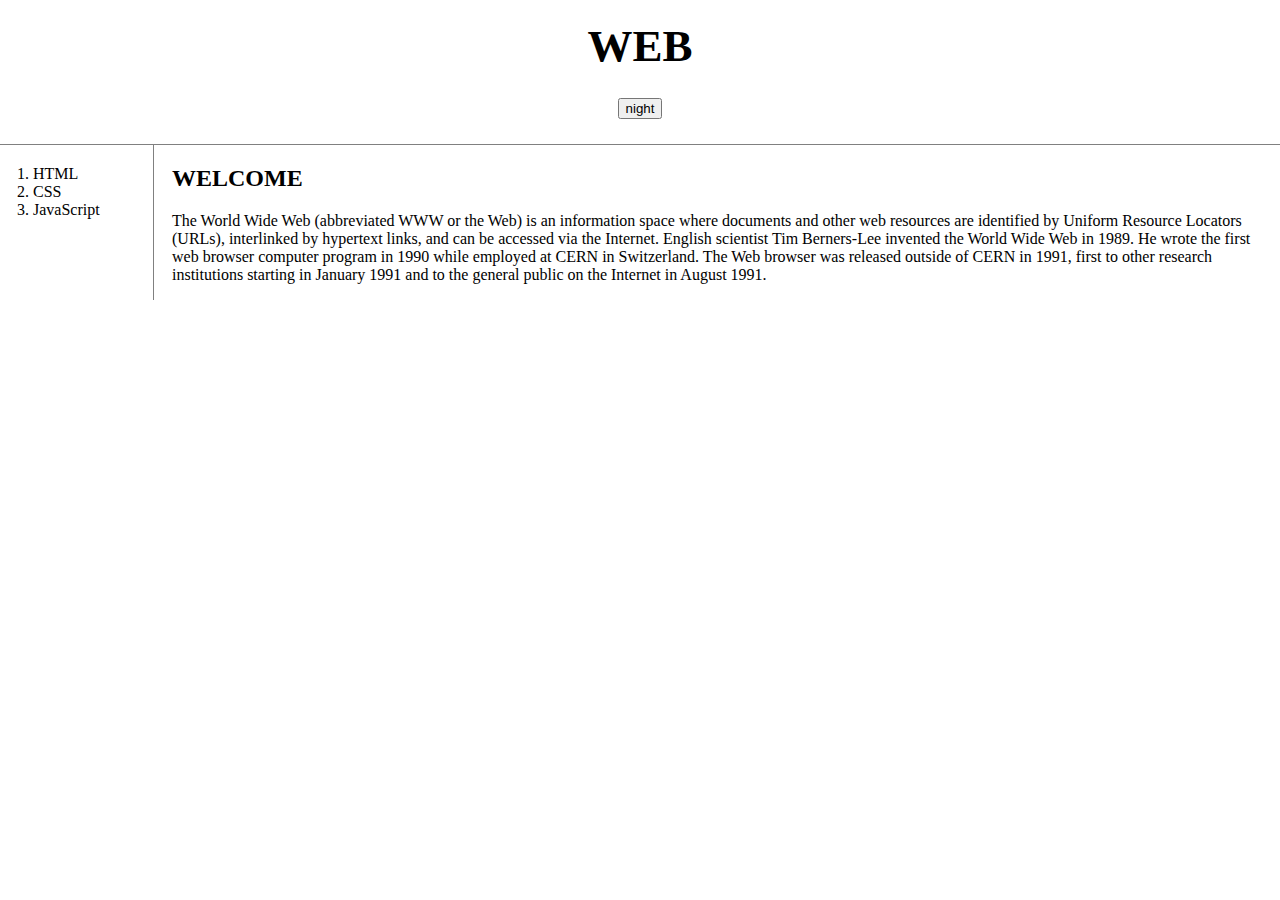
<file: index.html>
<!doctype html>
<Html>
<head>
<title>WEB - Welcome</title>
<meta charset="utf8">
<script src = "colors.js"></script>
<link rel="stylesheet" href="style.css">
</head>
<body>
  <h1>
    <a href="index.html">WEB</a>
    <br><input id="night_day" type="button" value="night" onclick="
    nightDayHandler(this);"> </br>
  </h1>
  <div id="grid">
<ol>
  <li><a href="1.html">HTML</a></li>
  <li><a href="2.html">CSS</a></li>
  <li><a href="3.html">JavaScript</a></li>
</ol>
    <div id="article">
    <h2>WELCOME</h2>
    <P>
    The World Wide Web (abbreviated WWW or the Web) is an information space where documents
    and other web resources are identified by Uniform Resource Locators (URLs), interlinked by
    hypertext links, and can be accessed via the Internet. English scientist Tim Berners-Lee
    invented the World Wide Web in 1989. He wrote the first web browser computer program in 1990
    while employed at CERN in Switzerland. The Web browser was released outside of CERN in 1991,
    first to other research institutions starting in January 1991 and to the general public on the
    Internet in August 1991.
    </p>
   </div>
  </div>
</body>
</html>
</file>
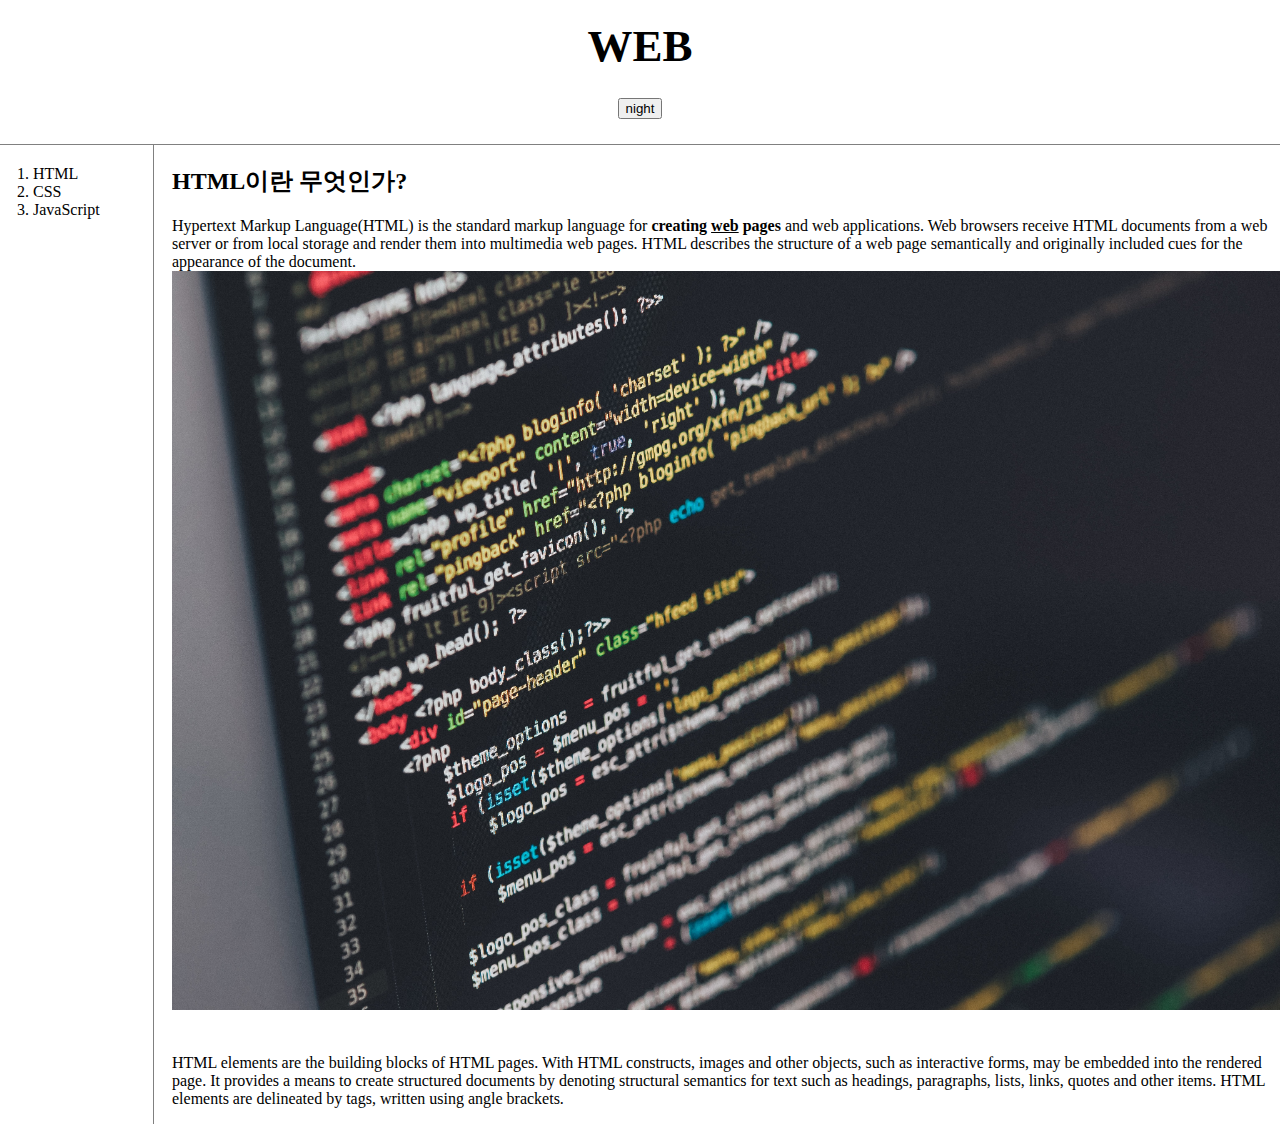
<file: 1.html>
<!doctype html>
<Html>
<head>
  <title>WEB - HTML</title>
  <meta charset="utf8">
  <script src="colors.js"></script>
  <link rel="stylesheet" href="style.css">
</head>
<body>
  <h1>
    <a href="index.html">WEB</a>
    <br><input id="night_day" type="button" value="night" onclick="
    nightDayHandler(this);"> </br>
  </h1>
    <div id="grid">
      <ol>
        <li><a href="1.html">HTML</a></li>
        <li><a href="2.html">CSS</a></li>
        <li><a href="3.html">JavaScript</a></li>
      </ol>
      <div id="article">
  <h2>HTML이란 무엇인가?</h2>
  <P>
    <a href="https://www.w3.org/TR/html51/textlevel-semantics.html#the-a-element"target="_blank"title="html specification">
      Hypertext Markup Language(HTML)</a> is the standard markup language for <strong>creating <u>web</u>
        pages</strong> and web applications. Web browsers receive HTML documents from a web server or from
        local storage and render them into multimedia web pages. HTML describes the structure of a web page
        semantically and originally included cues for the appearance of the document. <img src="coding.jpg"width="100%">
      </p>
      <p style="margin-top:40px;">HTML elements are the building blocks of HTML pages. With HTML constructs,
        images and other objects, such as interactive forms, may be embedded into the rendered page.
        It provides a means to create structured documents by denoting structural semantics for text
        such as headings, paragraphs, lists, links,
        quotes and other items. HTML elements are delineated by tags, written using angle brackets.
      </p>
   </div>
</div>
</body>
</html>
</file>
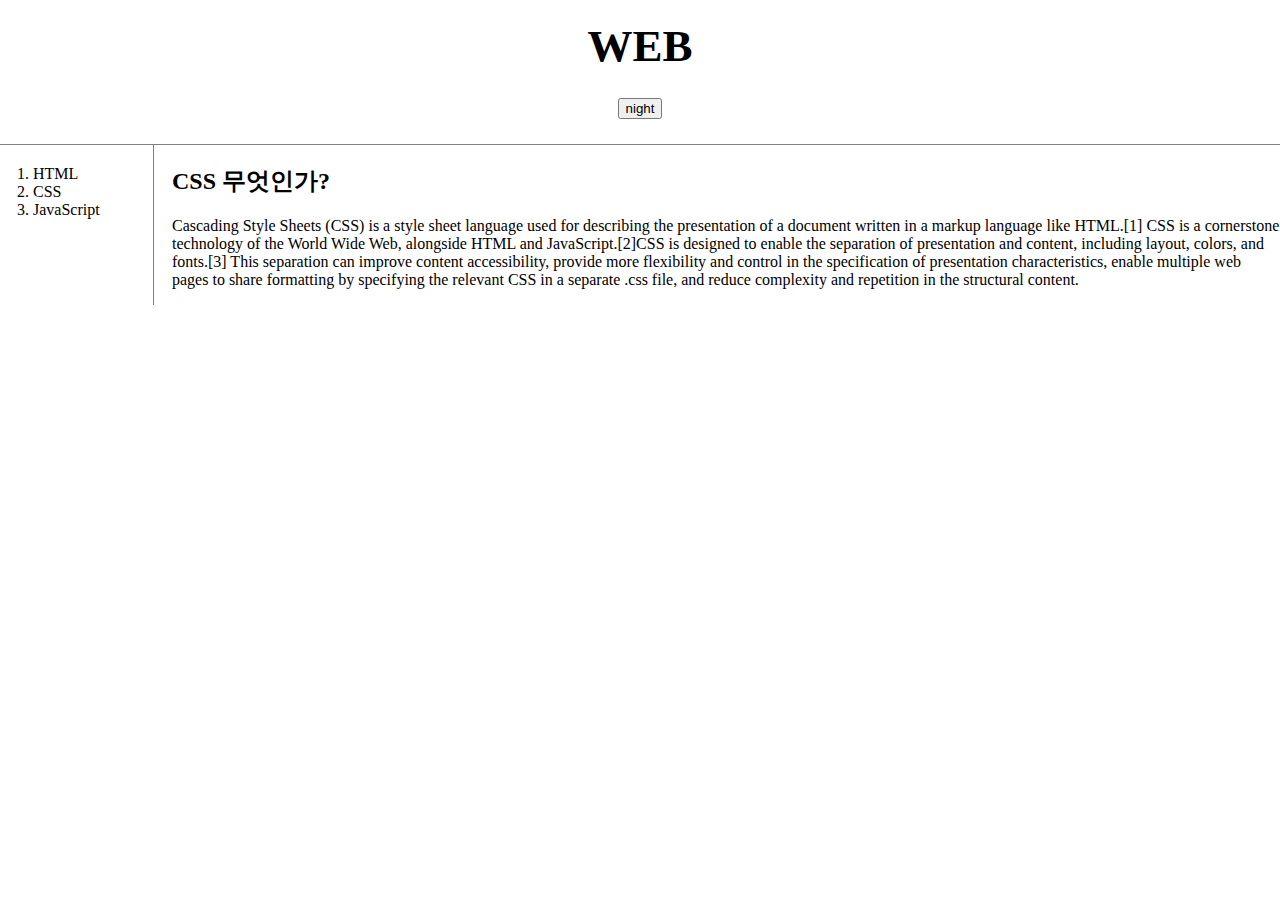
<file: 2.html>
<!doctype html>
<Html>
<head>
  <title>WEB - CSS</title>
  <meta charset="utf8">
  <script src="colors.js"></script>
  <link rel="stylesheet" href="style.css">
</head>
  <body>
    <h1>
      <a href="index.html">WEB</a>
      <br><input id="night_day" type="button" value="night" onclick="
      nightDayHandler(this);"> </br>
    </h1>
    <div id="grid">
    <ol>
      <li><a href="1.html"> HTML</a></li>
      <li><a href="2.html"> CSS</a></li>
      <li><a href="3.html">JavaScript</a></li>
    </ol>
    <div id="article">
    <h2>CSS 무엇인가?</h2>
    <P>
    Cascading Style Sheets (CSS) is a style sheet language used for describing the presentation of
    a document written in a markup language like HTML.[1] CSS is a cornerstone technology of the
    World Wide Web, alongside HTML and JavaScript.[2]CSS is designed to enable the separation of
    presentation and content, including layout, colors, and fonts.[3] This separation can improve
    content accessibility, provide more flexibility and control in the specification of presentation
    characteristics, enable multiple web pages to share formatting by specifying the relevant CSS
    in a separate .css file, and reduce complexity and repetition in the structural content.
    </p>
  </div>
</div>
</body>
</html>
</file>
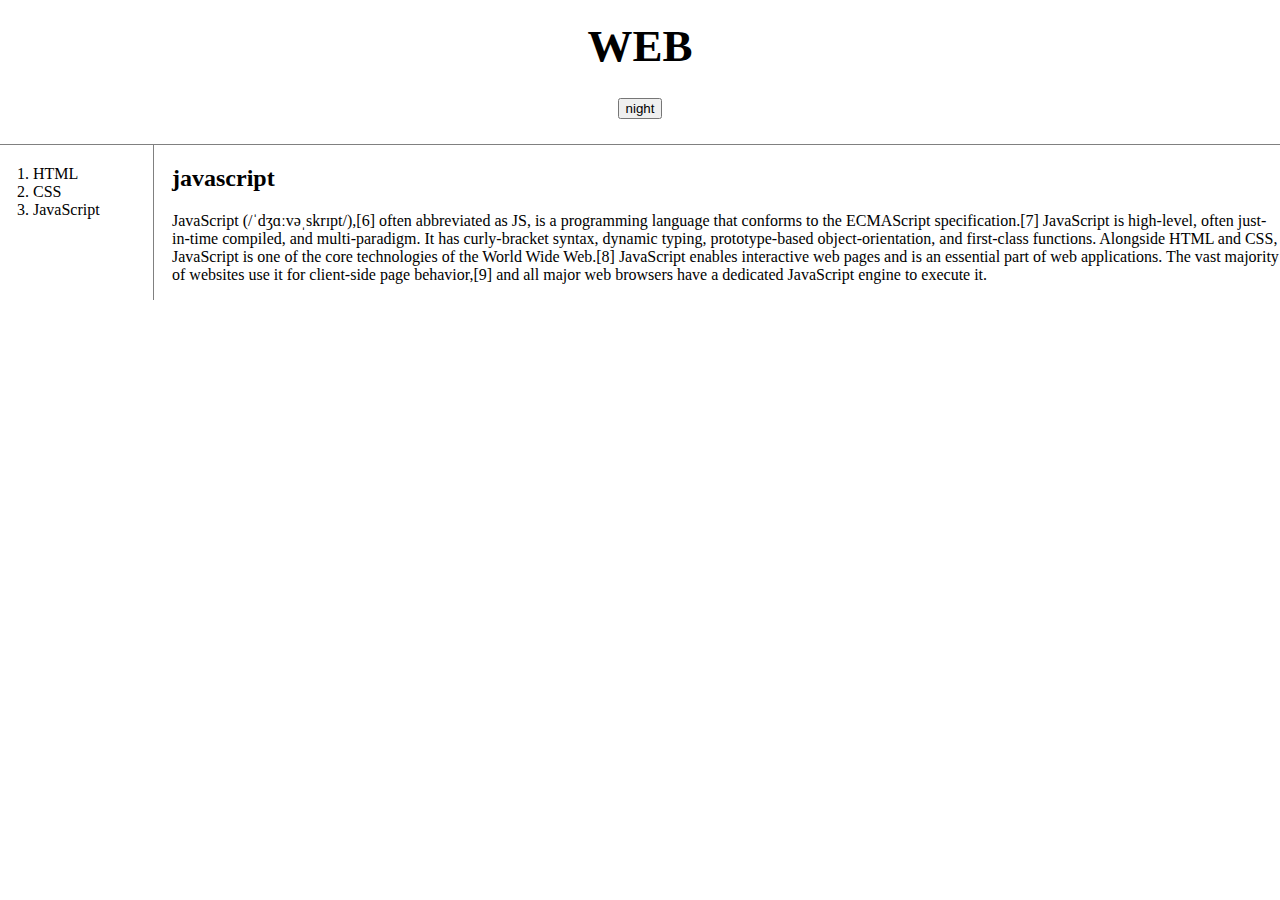
<file: 3.html>
<!doctype html>
<Html>
<head>
<title>WEB - JavaScript</title>
<meta charset="utf8">
<script src="colors.js"></script>
<link rel="stylesheet" href="style.css">
</head>
<body>
    <h1>
      <a href="index.html">WEB</a>
      <br><input id="night_day" type="button" value="night" onclick="
      nightDayHandler(this);"> </br>
    </h1>
  <div id="grid">
<ol>
  <li><a href="1.html">HTML</a></li>
  <li><a href="2.html">CSS</a></li>
  <li><a href="3.html">JavaScript</a></li>
</ol>
    <div id="article">
    <h2>javascript</h2>
    <P>
     JavaScript (/ˈdʒɑːvəˌskrɪpt/),[6] often abbreviated as JS, is a programming language that
     conforms to the ECMAScript specification.[7] JavaScript is high-level, often just-in-time compiled,
     and multi-paradigm. It has curly-bracket syntax, dynamic typing, prototype-based object-orientation,
     and first-class functions. Alongside HTML and CSS, JavaScript is one of the core technologies of the
     World Wide Web.[8] JavaScript enables interactive web pages and is an essential part of web applications.
     The vast majority of websites use it for client-side page behavior,[9] and all major web browsers have a
     dedicated JavaScript engine to execute it.
   </p>
  </div>
</div>
</body>
</html>
</file>
<file: style.css>
body{
  margin:0;
}
  a {
    color:black;
    text-decoration:none;
  }
  h1{
 font-size:45px;
 text-align: center;
 border-bottom:1px solid gray;
 margin:0;
 padding:20px;
  }
  ol{
    border-right:1px solid gray;
    width:100px;
    margin:0;
    padding:20px;
  }
  #grid{
    display: grid;
    grid-template-columns: 150px 1fr;
  }
  #grid ol{
    padding-left:33px
  }
  #grid #article{
    padding-left:22px
  }
  @media(max-width:800px){
  #grid{
    display: block;
  }
  ol{
    border-right:none;
  }
  h1{
    border-bottom:none;
  }
</file>
